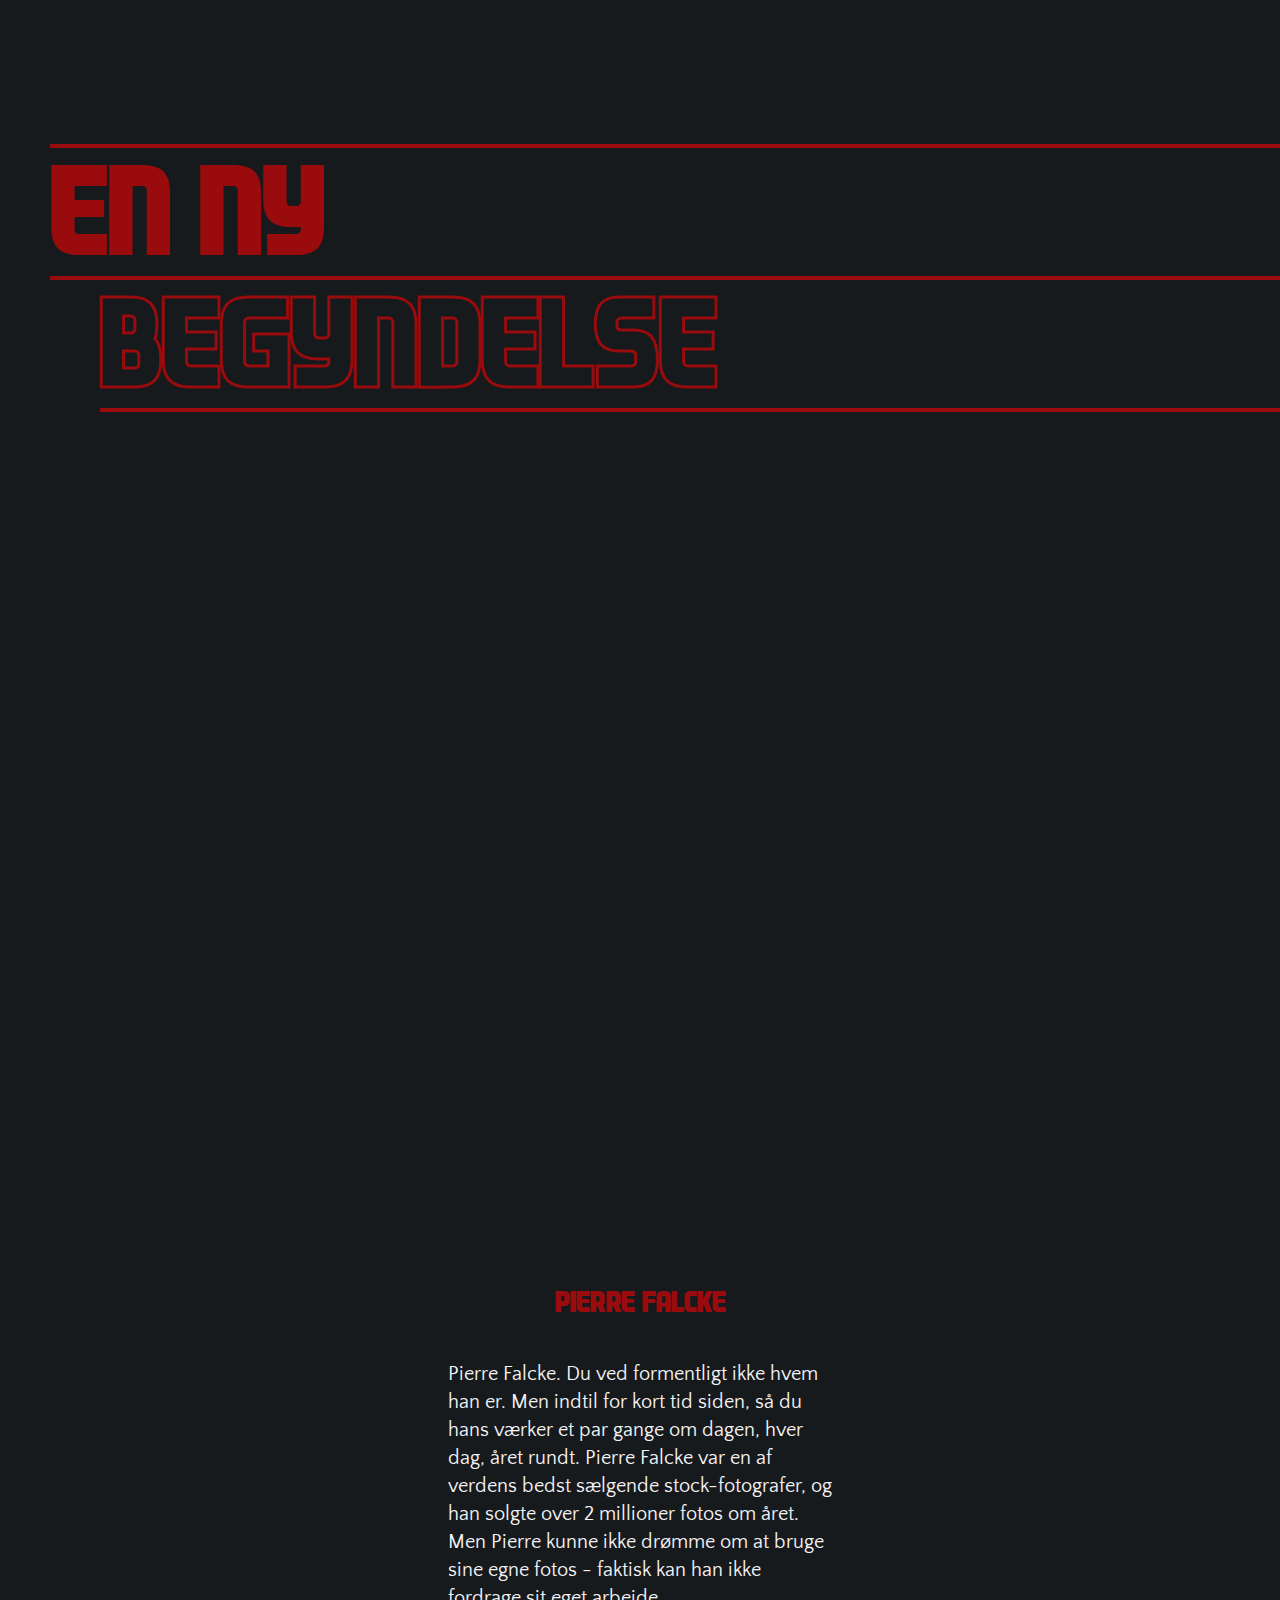
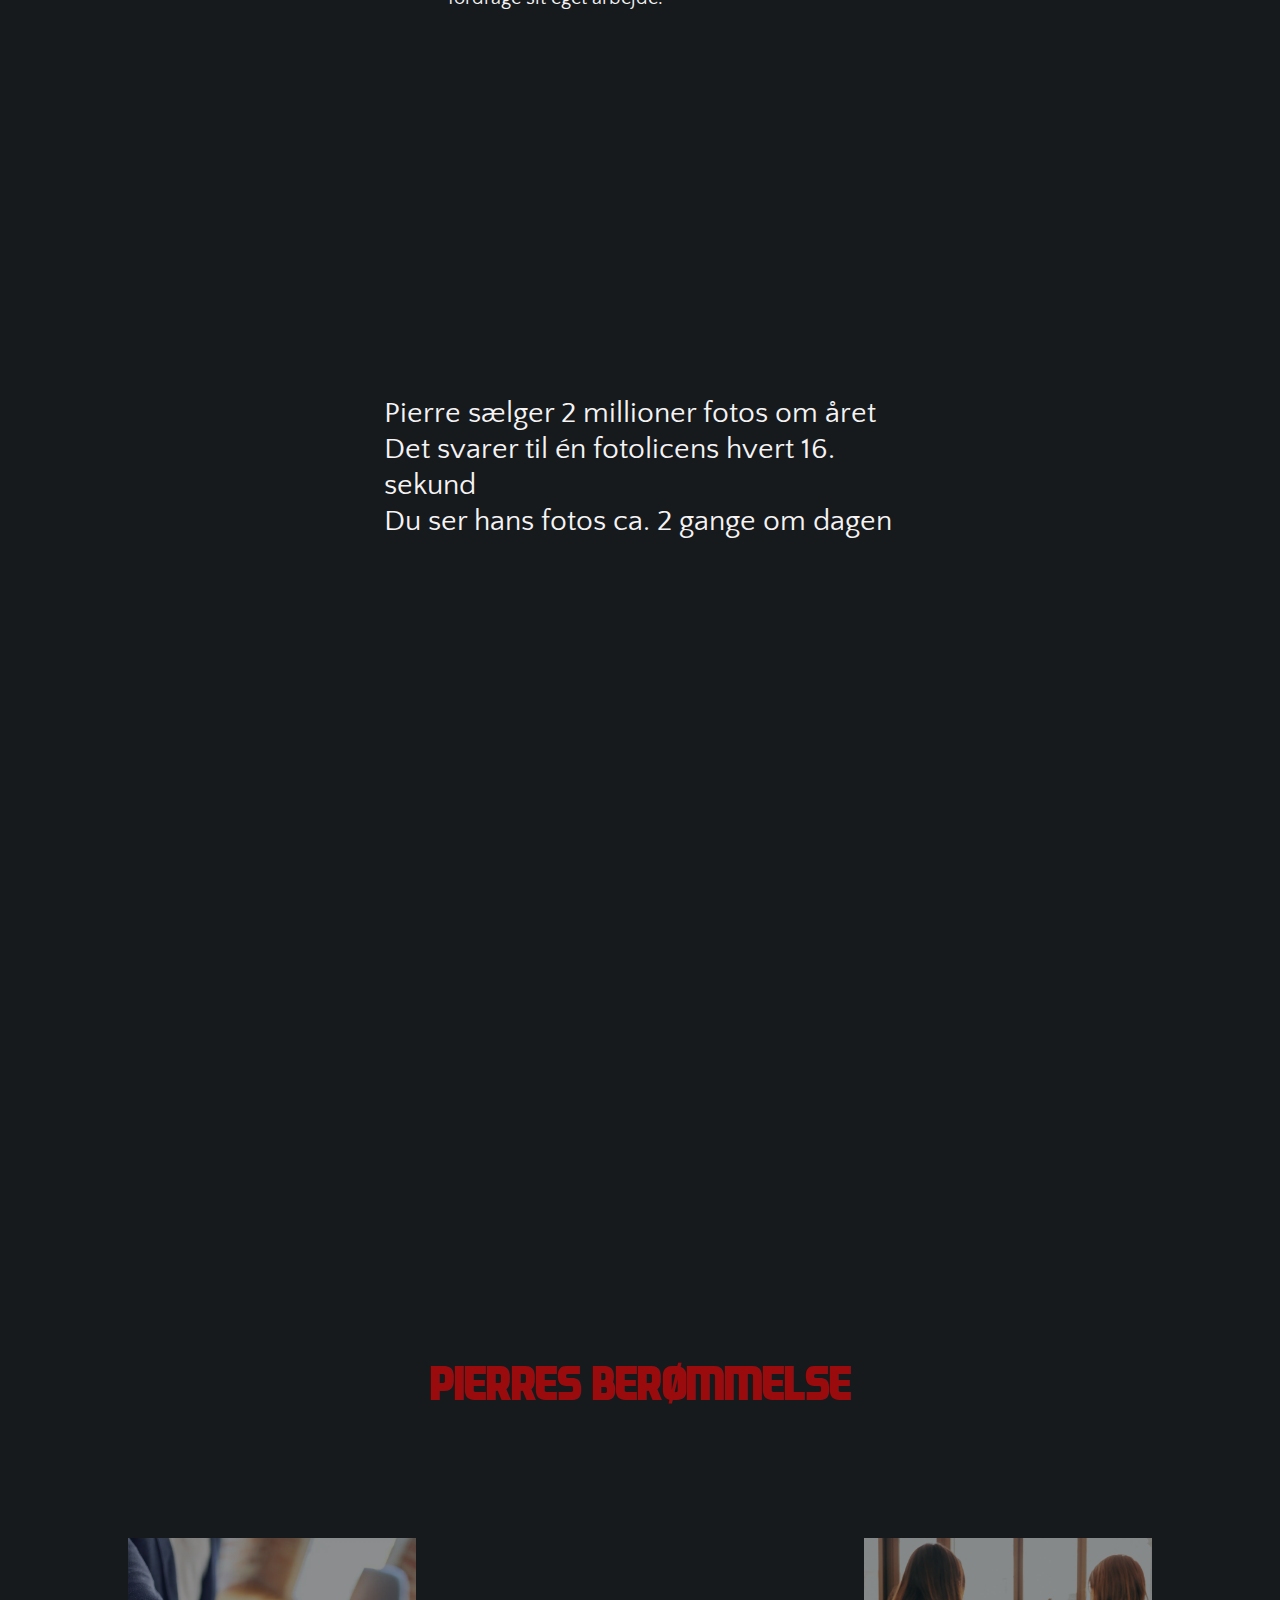
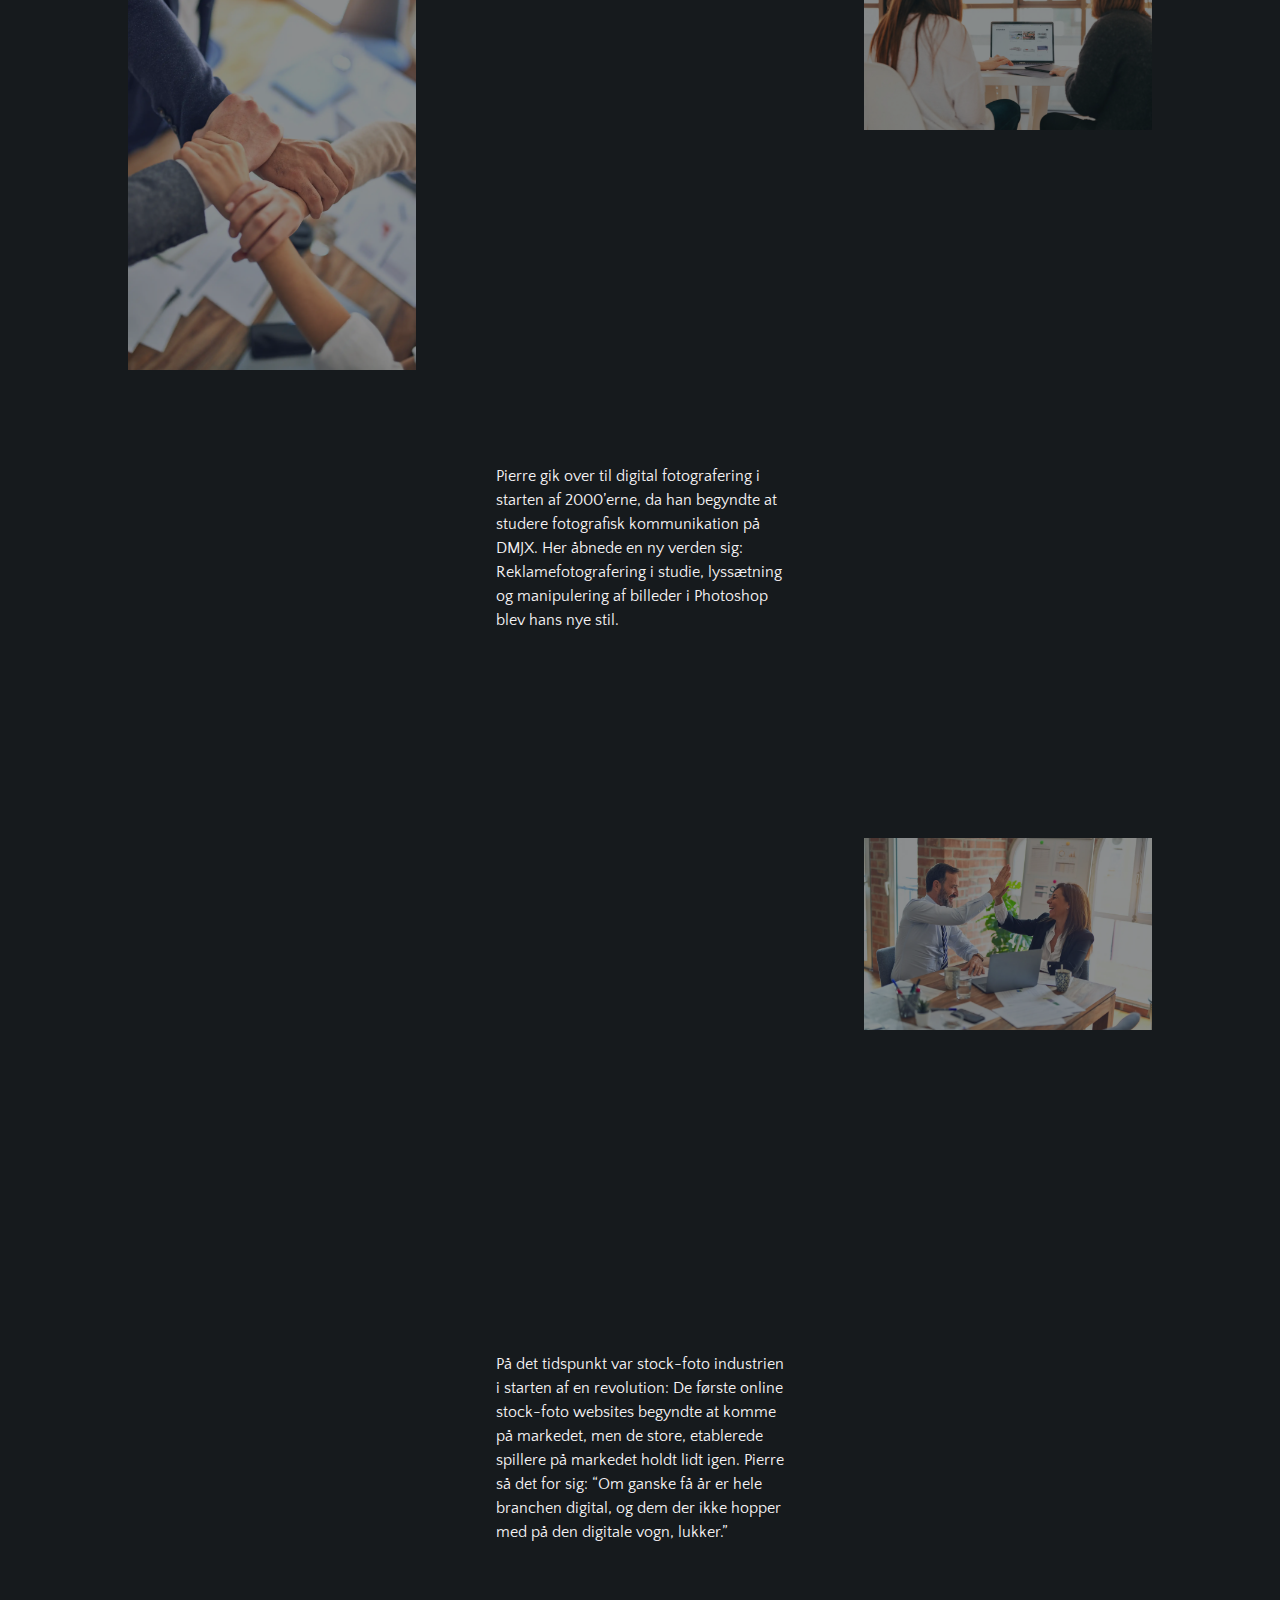
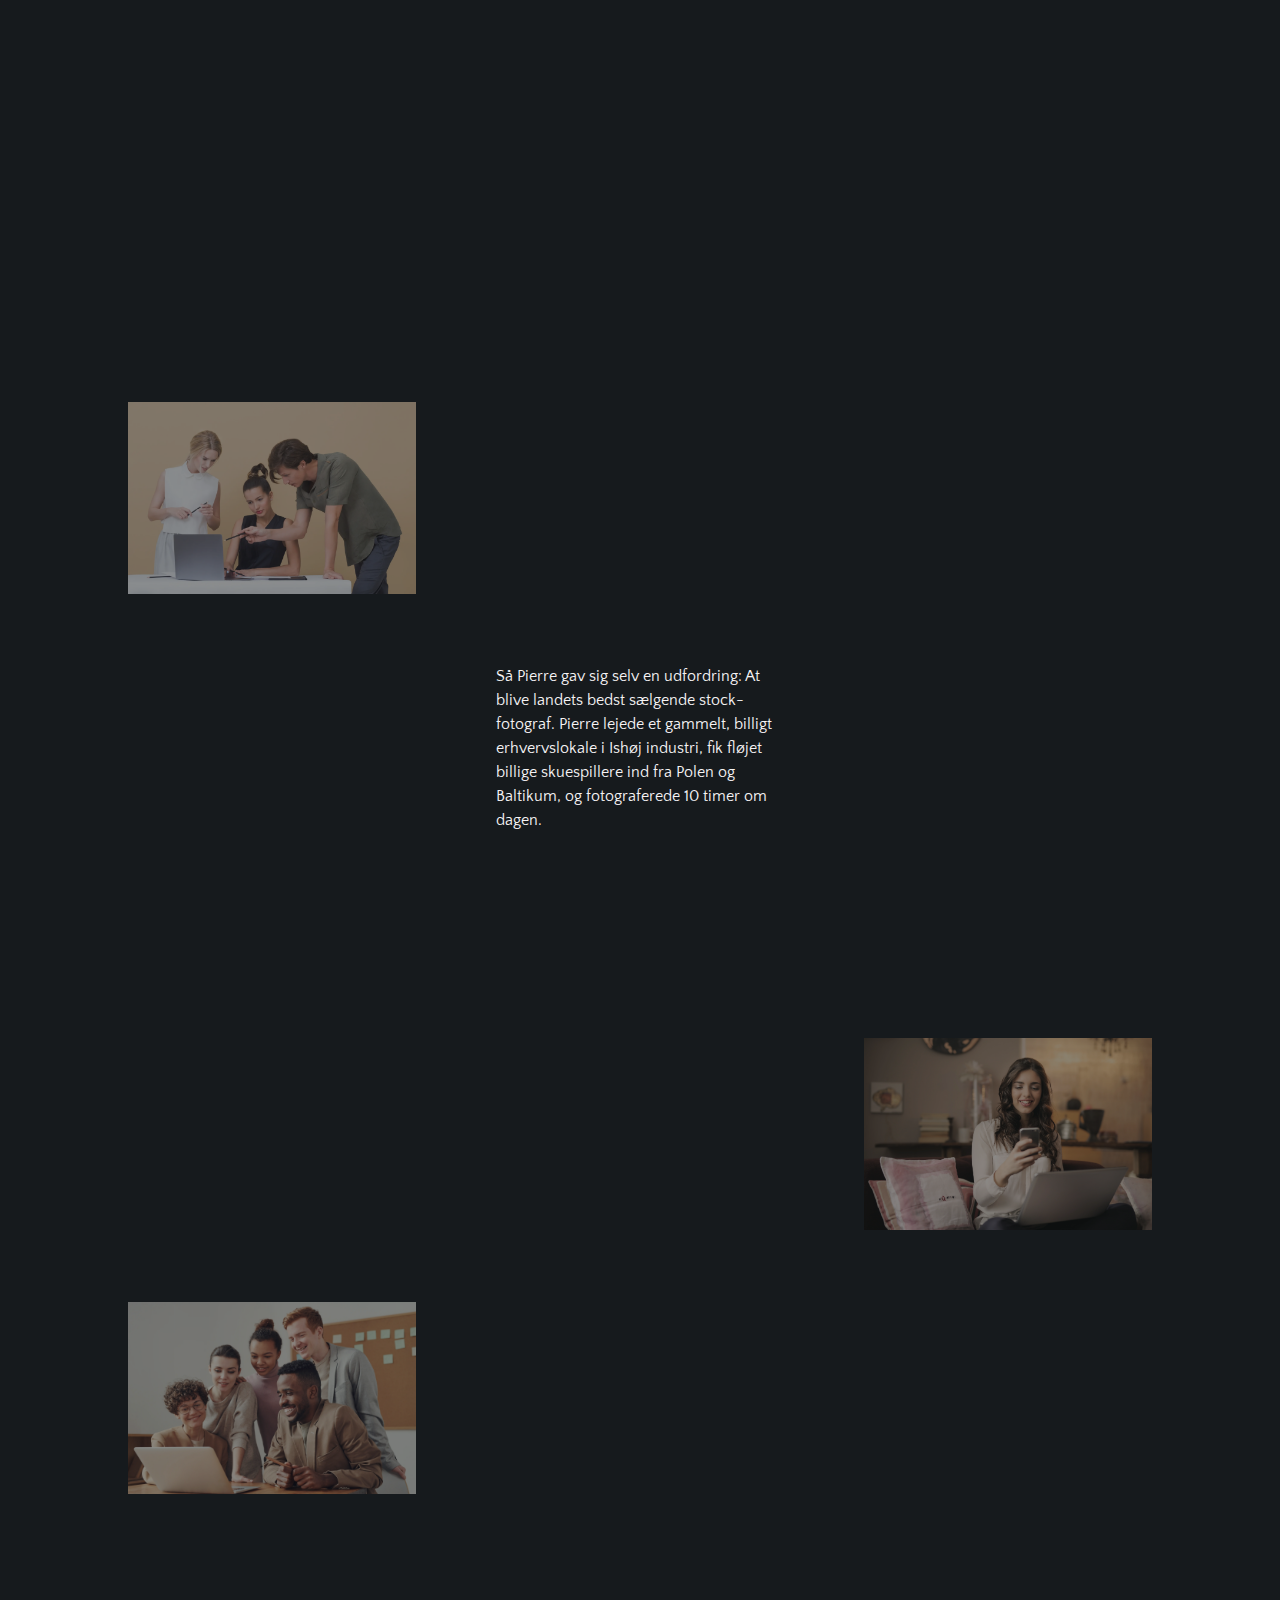
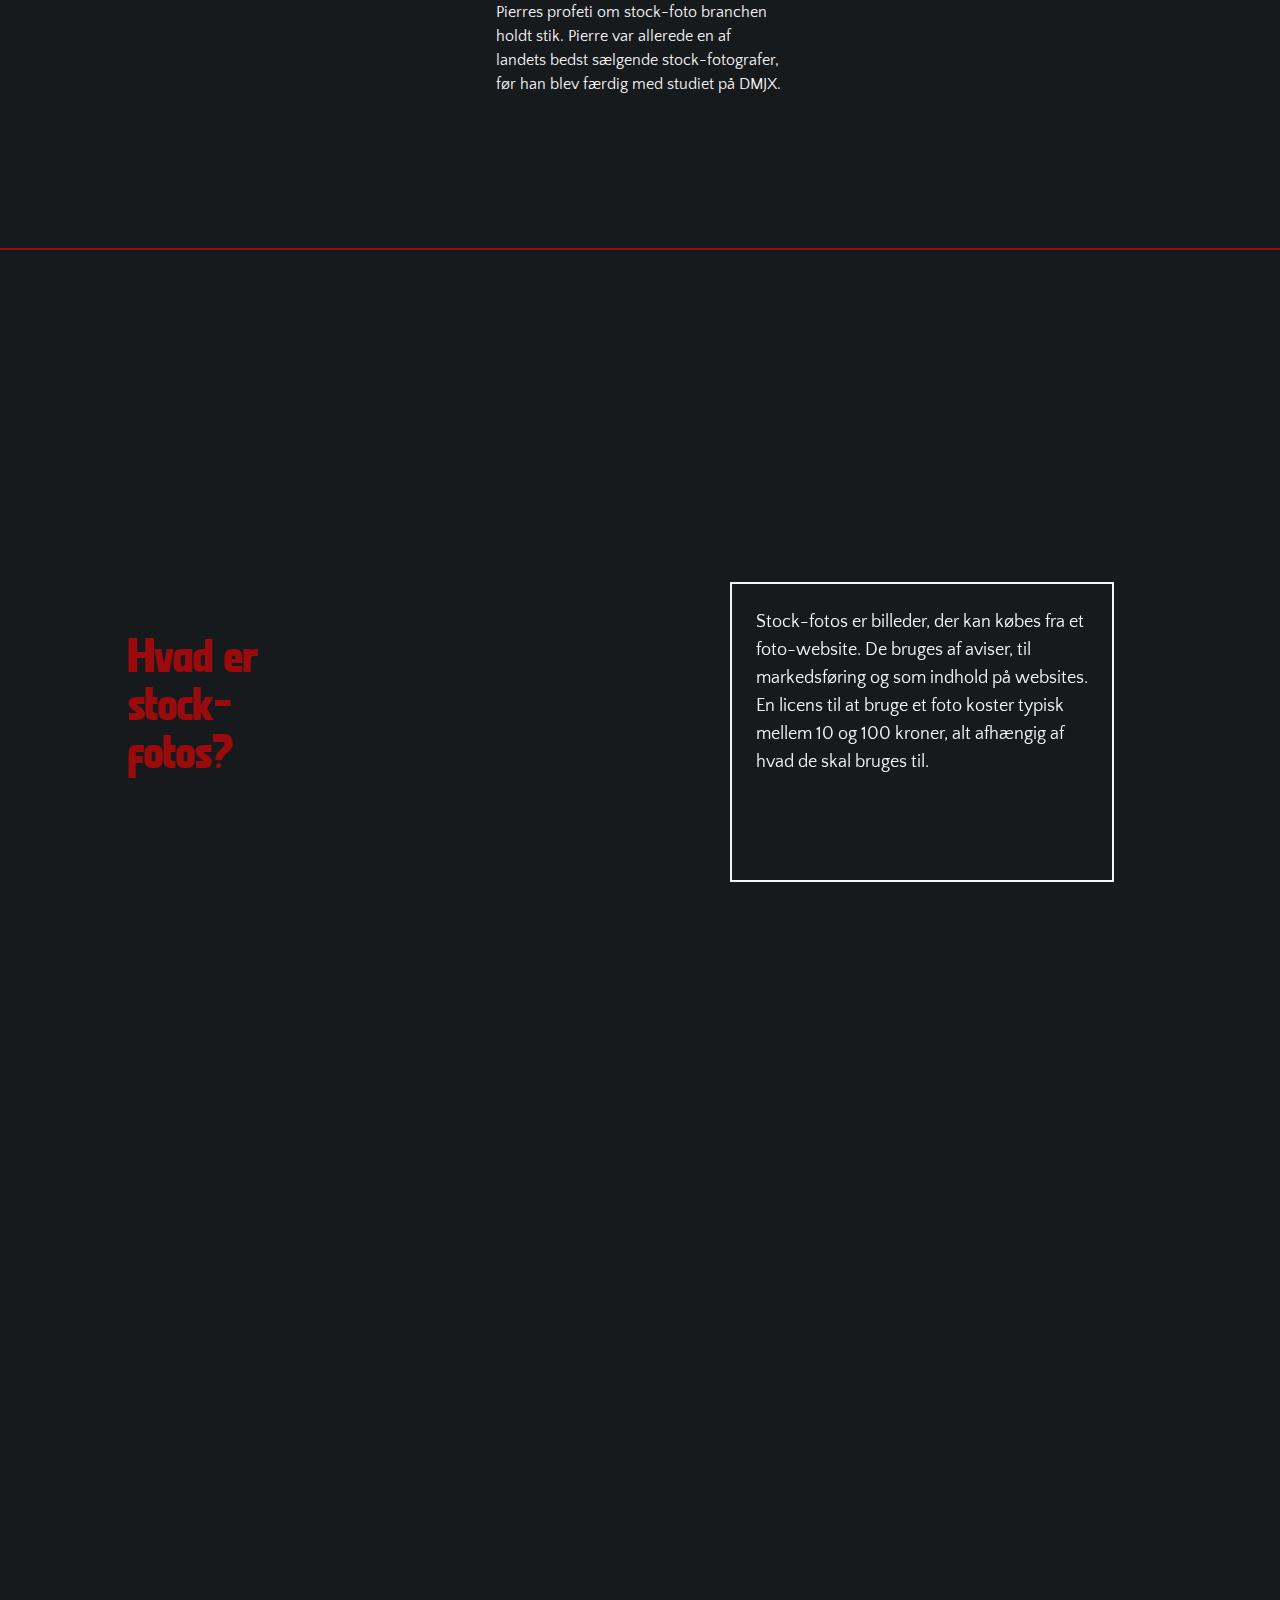
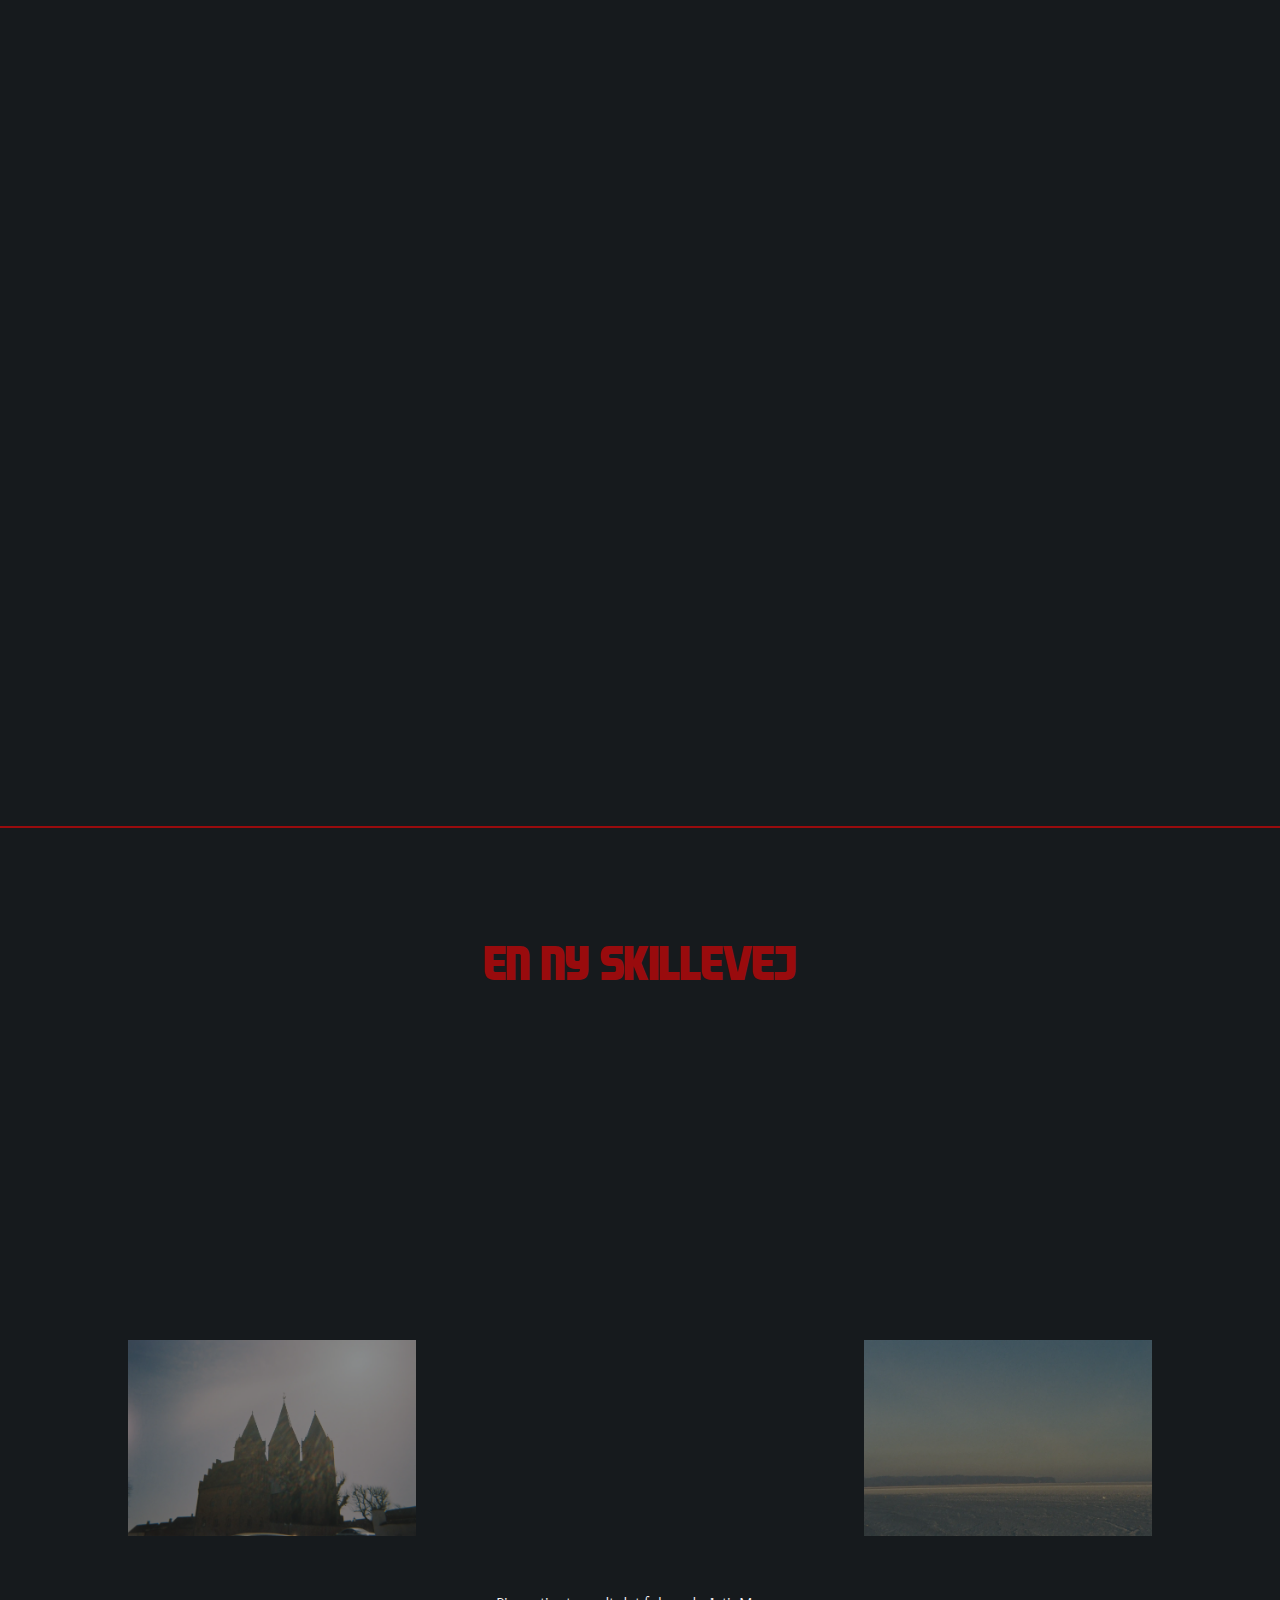
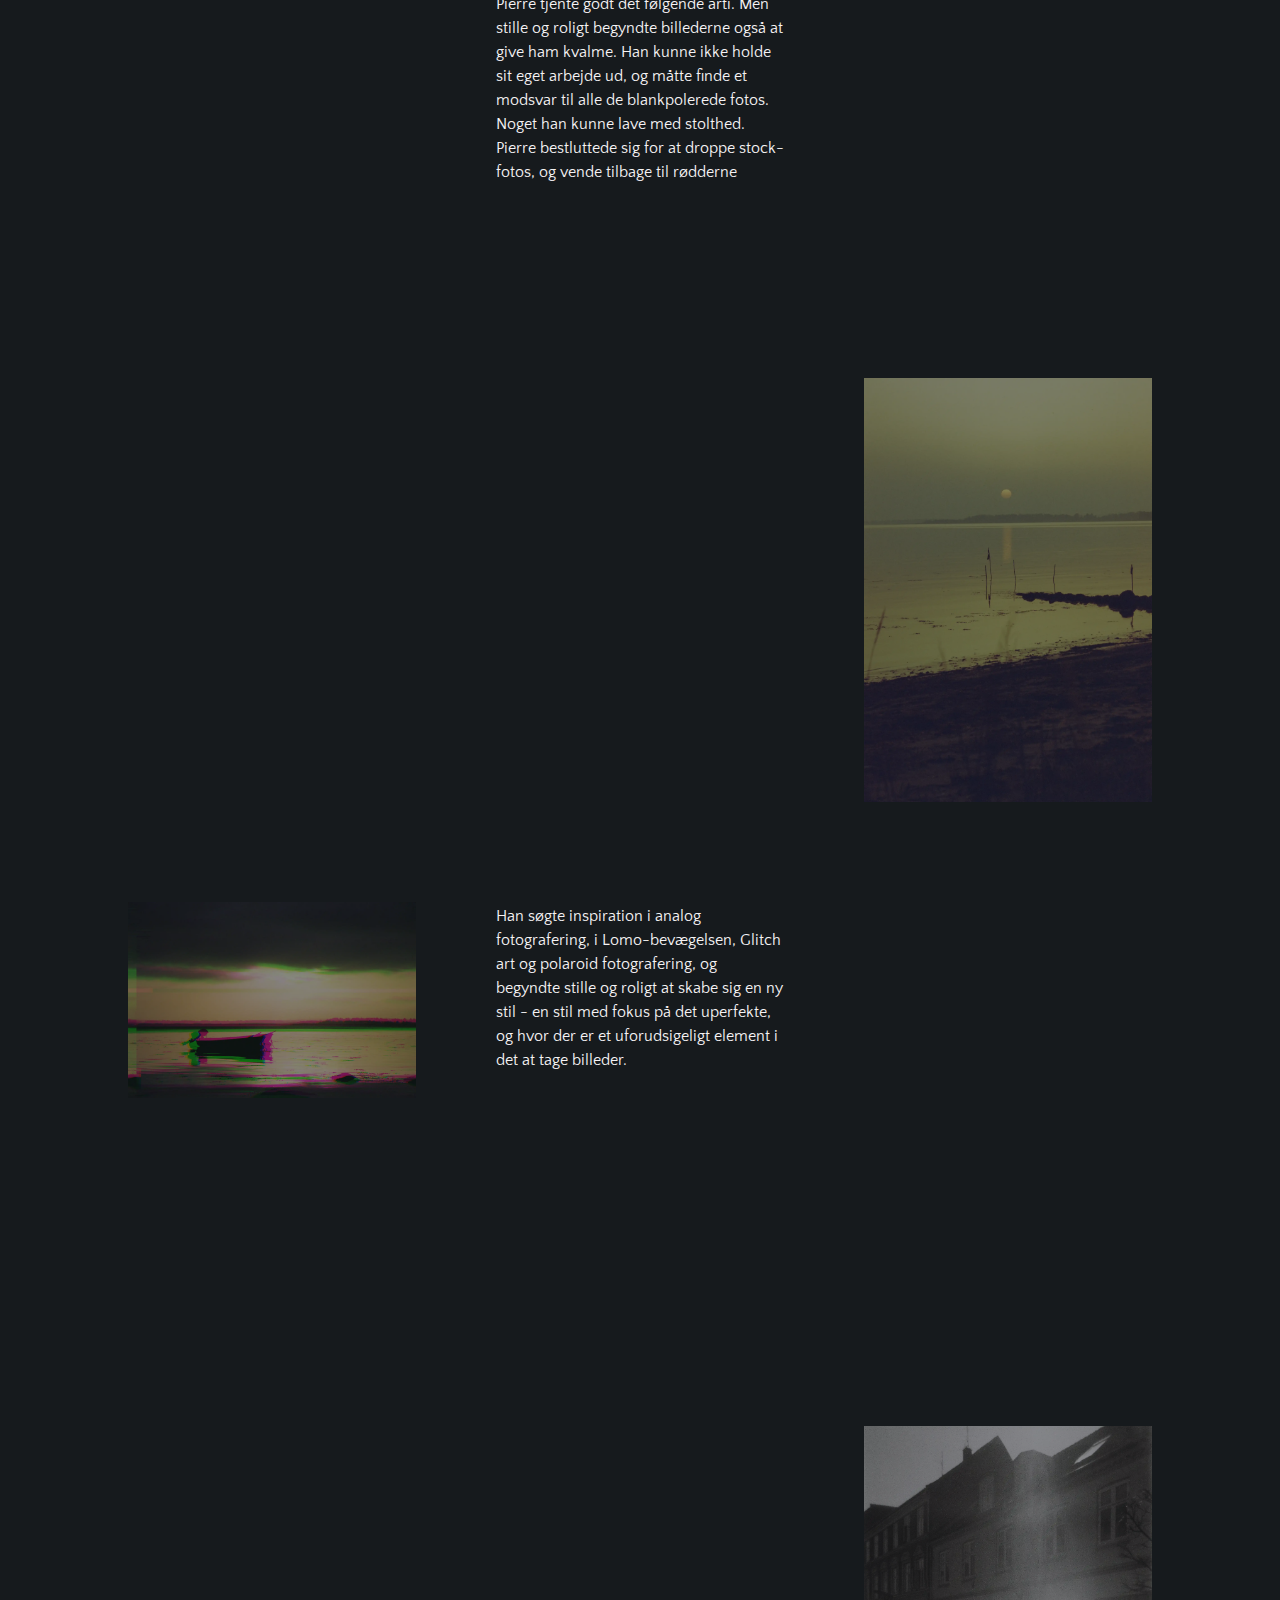
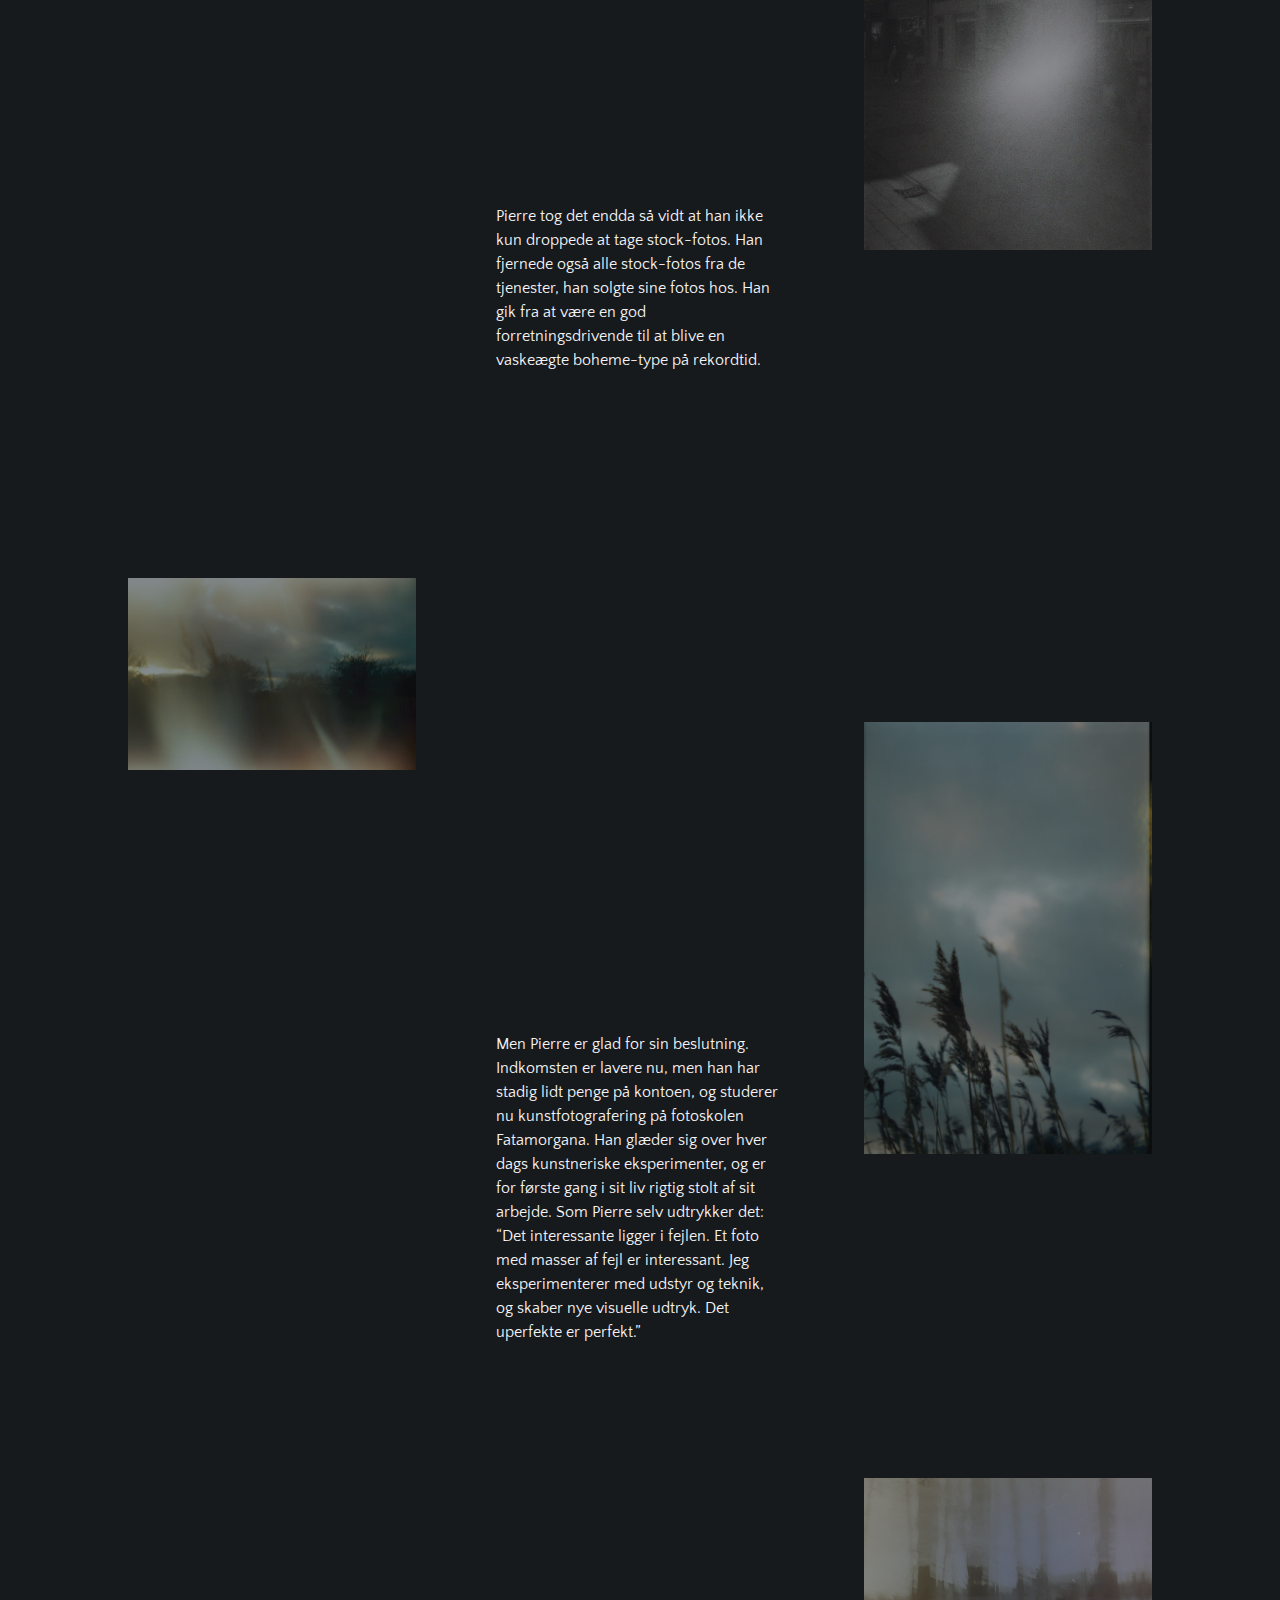
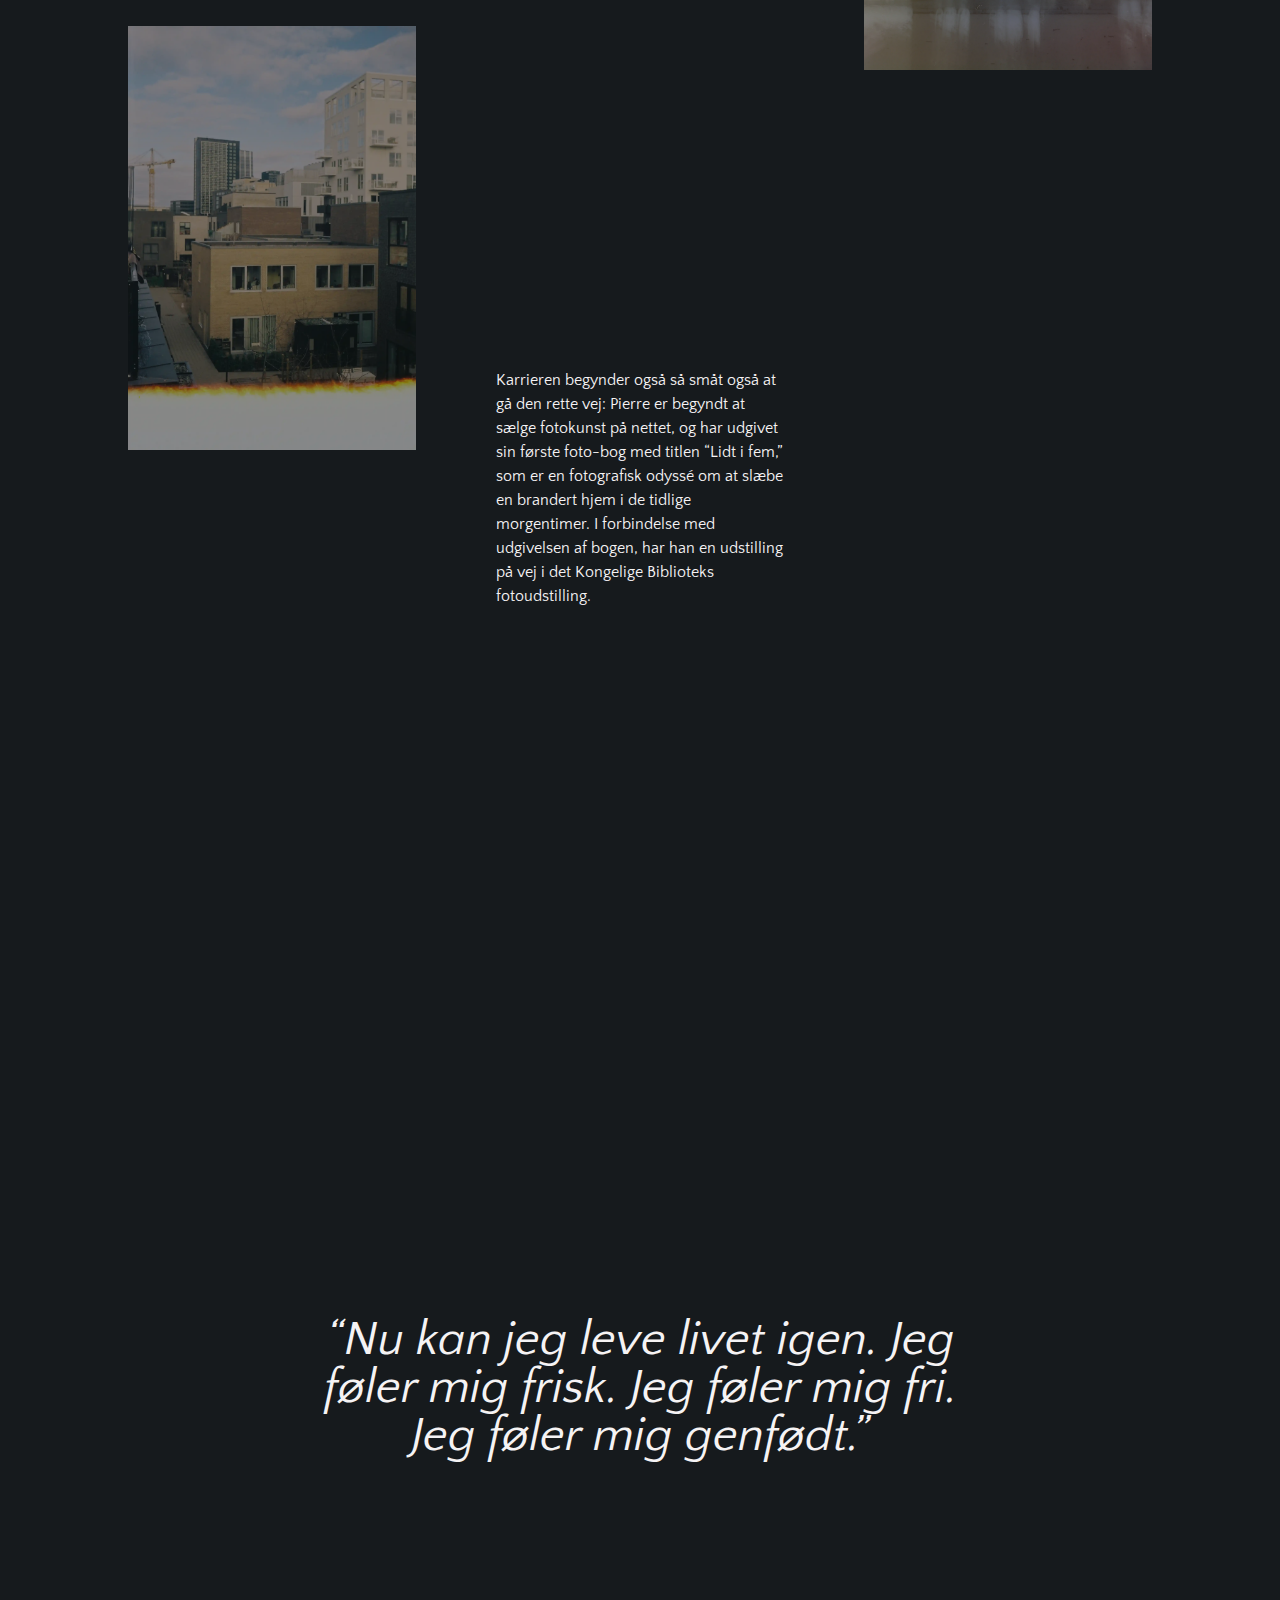
<file: index.html>
<!DOCTYPE html>
<html lang="en">
  <head>
    <meta charset="UTF-8" />
    <link rel="icon" type="image/svg+xml" href="/vite.svg" />
    <meta name="viewport" content="width=device-width, initial-scale=1.0" />
    <link rel="preconnect" href="https://fonts.googleapis.com" />
    <link rel="preconnect" href="https://fonts.gstatic.com" crossorigin />
    <link
      href="https://fonts.googleapis.com/css2?family=Quattrocento+Sans:ital,wght@0,400;0,700;1,700&display=swap"
      rel="stylesheet"
    />

    <title>Vite App</title>
    <script type="module" crossorigin src="./assets/main.2b9b7294.js"></script>
    <link rel="stylesheet" href="./assets/index.f235ff92.css">
  </head>
  <body id="baggrund" class="bg-primary">
    <main>
      <div id="hero" class="h-[100vh] overflow-x-hidden">
        <h1
          id="heroh1"
          class="md:inview inviewmobil mt-36 border-t-4 border-b-4 border-accent text-7xl text-accent md:text-9xl"
        >
          EN NY
        </h1>
        <h1
          id="heroh1"
          class="border-accents stroke inviewmobil2 md:inview2 border-b-4 border-accent text-7xl text-primary md:text-9xl"
        >
          BEGYNDELSE
        </h1>
      </div>

      <div>
        <div class="m-20 flex justify-center text-secondary lg:m-96">
          <div>
            <h3
              id="hero"
              class="pb-10 text-center font-strippy text-3xl font-medium text-accent md:text-3xl"
            >
              PIERRE FALCKE
            </h3>
            <p class="text-s w-72 font-quattro md:w-96 md:text-xl">
              Pierre Falcke. Du ved formentligt ikke hvem han er. Men indtil for
              kort tid siden, så du hans værker et par gange om dagen, hver dag,
              året rundt. Pierre Falcke var en af verdens bedst sælgende
              stock-fotografer, og han solgte over 2 millioner fotos om året.
              Men Pierre kunne ikke drømme om at bruge sine egne fotos - faktisk
              kan han ikke fordrage sit eget arbejde.
            </p>
          </div>
        </div>
      </div>
      <div class="mt-52 flex h-800 justify-center text-xl md:m-96 md:text-3xl">
        <div>
          <div class="typewrapper">
            <p class="type1 font-quattro text-secondary">
              Pierre sælger 2 millioner fotos om året
            </p>
          </div>
          <div class="typewrapper2">
            <p class="type2 font-quattro text-secondary">
              Det svarer til én fotolicens hvert 16. sekund
            </p>
          </div>
          <div class="typewrapper3">
            <p class="type3 font-quattro text-secondary">
              Du ser hans fotos ca. 2 gange om dagen
            </p>
          </div>
        </div>
      </div>

      <h2
        id="hero"
        class="p-10 text-center font-strippy text-2xl font-medium uppercase text-accent md:text-5xl"
      >
        Pierres Berømmelse
      </h2>

      <section class="section2">
        <img
          class="sectionimg right-tenpercent top-tenpercent w-72"
          src="../img/stock/arbejde-2.webp"
          alt="arbejde 2"
        />
        <img
          class="sectionimg invisible left-tenpercent top-tenpercent w-72 md:visible"
          src="../img/stock/sammenhold.webp"
          alt="sammenhold"
        />
        <p class="section2p w-72 font-quattro text-secondary">
          Pierre gik over til digital fotografering i starten af 2000’erne, da
          han begyndte at studere fotografisk kommunikation på DMJX. Her åbnede
          en ny verden sig: Reklamefotografering i studie, lyssætning og
          manipulering af billeder i Photoshop blev hans nye stil.
        </p>
      </section>

      <section>
        <img
          class="sectionimg right-tenpercent top-tenpercent w-72"
          src="../img/stock/godt-arbejde.webp"
          alt="apoteket"
        />
        <p class="section3 w-72 font-quattro text-secondary">
          På det tidspunkt var stock-foto industrien i starten af en revolution:
          De første online stock-foto websites begyndte at komme på markedet,
          men de store, etablerede spillere på markedet holdt lidt igen. Pierre
          så det for sig: “Om ganske få år er hele branchen digital, og dem der
          ikke hopper med på den digitale vogn, lukker.”
        </p>
      </section>

      <section>
        <img
          class="sectionimg left-tenpercent w-72"
          src="../img/stock/arbejde.webp"
          alt="apoteket"
        />
        <p class="section4 w-72 font-quattro text-secondary">
          Så Pierre gav sig selv en udfordring: At blive landets bedst sælgende
          stock-fotograf. Pierre lejede et gammelt, billigt erhvervslokale i
          Ishøj industri, fik fløjet billige skuespillere ind fra Polen og
          Baltikum, og fotograferede 10 timer om dagen.
        </p>
      </section>

      <section>
        <img
          class="sectionimg invisible right-tenpercent top-tenpercent w-72 md:visible"
          src="../img/stock/1.webp"
          alt="apoteket"
        />
        <img
          class="sectionimg left-tenpercent w-72"
          src="../img/stock/2.webp"
          alt="apoteket"
        />
        <p class="section w-72 font-quattro text-secondary">
          Pierres profeti om stock-foto branchen holdt stik. Pierre var allerede
          en af landets bedst sælgende stock-fotografer, før han blev færdig med
          studiet på DMJX.
        </p>
      </section>

      <div
        id="infobox"
        class="h-[420vh] border-t-2 border-b-2 border-solid border-accent bg-primary"
      >
        <div class="overflow-clip p-8">
          <div id="horisontscrolling" class="relative h-[400vh]">
            <ul id="listscroll" class="sticky top-0 flex list-none">
              <li
                class="flex h-[100vh] w-[100vw] flex-auto flex-shrink-0 flex-grow-0 flex-col items-start justify-center overflow-hidden md:w-[50vw] md:px-24"
              >
                <div
                  class="flex h-[50px] w-[200px] content-center justify-center md:h-[200px] md:w-[200px]"
                >
                  <h3
                    id="hero"
                    class="stockfotoheader font-strippy text-5xl font-medium text-accent"
                  >
                    Hvad er stock-fotos?
                  </h3>
                </div>
              </li>
              <li
                class="flex h-[100vh] w-[100vw] flex-auto flex-shrink-0 flex-grow-0 flex-col items-start justify-center overflow-hidden md:w-[80vw]"
              >
                <div
                  class="flex h-[100px] w-[200px] content-center justify-center md:h-[300px] md:w-[500px]"
                >
                  <p
                    class="w-72 font-quattro text-lg text-secondary md:w-96 md:border-2 md:border-solid md:border-secondary md:p-6"
                  >
                    Stock-fotos er billeder, der kan købes fra et foto-website.
                    De bruges af aviser, til markedsføring og som indhold på
                    websites. En licens til at bruge et foto koster typisk
                    mellem 10 og 100 kroner, alt afhængig af hvad de skal bruges
                    til.
                  </p>
                </div>
              </li>
              <li
                class="flex h-[100vh] w-[100vw] flex-auto flex-shrink-0 flex-grow-0 flex-col items-start justify-center overflow-hidden md:w-[80vw]"
              >
                <div
                  class="flex h-[100px] w-[200px] content-center justify-center md:h-[300px] md:w-[500px]"
                >
                  <p
                    class="w-72 font-quattro text-lg text-secondary md:w-96 md:border-2 md:border-solid md:border-secondary md:p-6"
                  >
                    Stock-fotos bliver ofte kritiseret for at være uden sjæl -
                    det er de der billeder af en læge i hvid kittel med
                    stetoskop om halsen på en meget hvid baggrund eller en meget
                    glad dame fra virksomhedens salgs- eller supportafdeling.
                  </p>
                </div>
              </li>
              <li
                class="flex h-[100vh] w-[100vw] flex-auto flex-shrink-0 flex-grow-0 flex-col items-start justify-center overflow-hidden md:w-[50vw]"
              >
                <div
                  class="flex h-[100px] w-[200px] content-center justify-center md:h-[300px] md:w-[500px]"
                >
                  <p
                    class="w-72 font-quattro text-lg text-secondary md:w-96 md:border-2 md:border-solid md:border-secondary md:p-6"
                  >
                    Stock-fotos har eksisteret i mange år. Før branchen blev
                    digital, tilbød stock-foto virksomhederne billedmapper, der
                    kunne bestilles fra. Men stock-foto branchen var én af de
                    tidlige til at blive fuldt digitaliseret.
                  </p>
                </div>
              </li>
            </ul>
          </div>
        </div>
      </div>

      <h2
        id="hero"
        class="pt-28 text-center text-2xl font-medium uppercase text-accent md:text-5xl"
      >
        En ny skillevej
      </h2>
      <div id="section2">
        <section>
          <img
            class="sectionimg left-tenpercent w-60 md:w-72"
            src="../img/fotox/1.webp"
            alt="ga"
          />
          <img
            class="sectionimg invisible right-tenpercent w-60 md:visible md:w-72"
            src="../img/fotox/2.webp"
            alt="ga"
          />
          <p class="section w-72 font-quattro text-secondary">
            Pierre tjente godt det følgende årti. Men stille og roligt begyndte
            billederne også at give ham kvalme. Han kunne ikke holde sit eget
            arbejde ud, og måtte finde et modsvar til alle de blankpolerede
            fotos. Noget han kunne lave med stolthed. Pierre bestluttede sig for
            at droppe stock-fotos, og vende tilbage til rødderne
          </p>
        </section>

        <section>
          <img
            class="sectionimg top-tenpercent right-tenpercent w-60 md:w-72"
            src="../img/fotox/3.webp"
            alt="ga"
          />
          <img
            class="sectionimg bottom-tenpercent left-tenpercent w-60 md:w-72"
            src="../img/fotox/4.webp"
            alt="ga"
          />
          <p class="section w-72 font-quattro text-secondary">
            Han søgte inspiration i analog fotografering, i Lomo-bevægelsen,
            Glitch art og polaroid fotografering, og begyndte stille og roligt
            at skabe sig en ny stil - en stil med fokus på det uperfekte, og
            hvor der er et uforudsigeligt element i det at tage billeder.
          </p>
        </section>

        <section>
          <img
            class="sectionimg right-tenpercent w-60 md:w-72"
            src="../img/fotox/5.webp"
            alt="ga"
          />
          <p class="section w-72 font-quattro text-secondary">
            Pierre tog det endda så vidt at han ikke kun droppede at tage
            stock-fotos. Han fjernede også alle stock-fotos fra de tjenester,
            han solgte sine fotos hos. Han gik fra at være en god
            forretningsdrivende til at blive en vaskeægte boheme-type på
            rekordtid.
          </p>
        </section>

        <section>
          <img
            class="sectionimg left-tenpercent top-tenpercent w-60 md:w-72"
            src="../img/fotox/6.webp"
            alt="ga"
          />
          <img
            class="sectionimg invisible right-tenpercent w-60 md:visible md:w-72"
            src="../img/fotox/7.webp"
            alt="ga"
          />
          <p class="section w-72 font-quattro text-secondary">
            Men Pierre er glad for sin beslutning. Indkomsten er lavere nu, men
            han har stadig lidt penge på kontoen, og studerer nu
            kunstfotografering på fotoskolen Fatamorgana. Han glæder sig over
            hver dags kunstneriske eksperimenter, og er for første gang i sit
            liv rigtig stolt af sit arbejde. Som Pierre selv udtrykker det: “Det
            interessante ligger i fejlen. Et foto med masser af fejl er
            interessant. Jeg eksperimenterer med udstyr og teknik, og skaber nye
            visuelle udtryk. Det uperfekte er perfekt.”
          </p>
        </section>

        <section>
          <img
            class="sectionimg left-tenpercent w-60 md:w-72"
            src="../img/fotox/9.webp"
            alt="ga"
          />
          <img
            class="sectionimg invisible top-tenpercent right-tenpercent w-60 md:visible md:w-72"
            src="../img/fotox/8.webp"
            alt="ga"
          />
          <p class="section w-72 font-quattro text-secondary">
            Karrieren begynder også så småt også at gå den rette vej: Pierre er
            begyndt at sælge fotokunst på nettet, og har udgivet sin første
            foto-bog med titlen “Lidt i fem,” som er en fotografisk odyssé om at
            slæbe en brandert hjem i de tidlige morgentimer. I forbindelse med
            udgivelsen af bogen, har han en udstilling på vej i det Kongelige
            Biblioteks fotoudstilling.
          </p>
        </section>

        <section>
          <p
            class="section quote w-72 text-center font-quattro italic text-secondary md:w-1/2 md:text-5xl"
          >
            “Nu kan jeg leve livet igen. Jeg føler mig frisk. Jeg føler mig fri.
            Jeg føler mig genfødt.”
          </p>
        </section>
      </div>

      <div class="referenceknapper flex h-900 flex-col justify-center pb-20">
        <h3
          class="pb-10 pl-10 pr-10 text-center font-quattro text-2xl font-bold uppercase text-secondary"
        >
          Er du blevet inspireret? <br />
          Så kan du tjekke nedenstående links for inspiration til, hvordan du
          selv kommer i gang med at fotografere:
        </h3>
        <div class="flex flex-row items-center justify-around">
          <a
            href="https://microsites.lomography.com/analogue-photography-101/"
            class="link link--leda font-quattro font-bold"
            data-text="LOMOGRAFI"
          >
            <span>LOMOGRAFI</span>
          </a>

          <a
            href="https://shotkit.com/glitch-art-photography/"
            class="link link--helike font-quattro font-bold uppercase text-secondary"
            ><span>Glitch</span></a
          >

          <a
            href="https://contrastly.com/polaroid-photography-guide/"
            class="link link--mneme font-quattro font-bold uppercase"
            >Polaroid</a
          >
        </div>
      </div>

      <div
        class="footer flex flex-col items-center justify-center gap-2.5 bg-accent pt-8"
      >
        <div class="flex flex-col justify-center gap-8">
          <h2 class="text-center font-quattro text-2xl text-secondary">
            Credits
          </h2>
          <hr class="w-72 md:w-96" />
          <p class="text-center font-quattro text-secondary">Tekst:</p>
          <p class="text-center font-quattro text-secondary">
            Grafik & Kode: <br />
            Robin Lau, Anders Viuff, Laura Mørk
          </p>
          <p class="text-center font-quattro text-secondary">
            Fotos: <br />
            Stefan Grage <br />
            Shutterstock
          </p>
        </div>
        <br />
      </div>

      <div
        class="progress-bar bg-rose-900 fixed left-0 top-0 right-0 z-20 h-4 w-full origin-top-left"
      ></div>
    </main>

    
    
    
    
  </body>
</html>
</file>
<file: assets/index.f235ff92.css>
*,:before,:after{box-sizing:border-box;border-width:0;border-style:solid;border-color:currentColor}:before,:after{--tw-content: ""}html{line-height:1.5;-webkit-text-size-adjust:100%;-moz-tab-size:4;-o-tab-size:4;tab-size:4;font-family:ui-sans-serif,system-ui,-apple-system,BlinkMacSystemFont,Segoe UI,Roboto,Helvetica Neue,Arial,Noto Sans,sans-serif,"Apple Color Emoji","Segoe UI Emoji",Segoe UI Symbol,"Noto Color Emoji"}body{margin:0;line-height:inherit}hr{height:0;color:inherit;border-top-width:1px}abbr:where([title]){-webkit-text-decoration:underline dotted;text-decoration:underline dotted}h1,h2,h3,h4,h5,h6{font-size:inherit;font-weight:inherit}a{color:inherit;text-decoration:inherit}b,strong{font-weight:bolder}code,kbd,samp,pre{font-family:ui-monospace,SFMono-Regular,Menlo,Monaco,Consolas,Liberation Mono,Courier New,monospace;font-size:1em}small{font-size:80%}sub,sup{font-size:75%;line-height:0;position:relative;vertical-align:baseline}sub{bottom:-.25em}sup{top:-.5em}table{text-indent:0;border-color:inherit;border-collapse:collapse}button,input,optgroup,select,textarea{font-family:inherit;font-size:100%;font-weight:inherit;line-height:inherit;color:inherit;margin:0;padding:0}button,select{text-transform:none}button,[type=button],[type=reset],[type=submit]{-webkit-appearance:button;background-color:transparent;background-image:none}:-moz-focusring{outline:auto}:-moz-ui-invalid{box-shadow:none}progress{vertical-align:baseline}::-webkit-inner-spin-button,::-webkit-outer-spin-button{height:auto}[type=search]{-webkit-appearance:textfield;outline-offset:-2px}::-webkit-search-decoration{-webkit-appearance:none}::-webkit-file-upload-button{-webkit-appearance:button;font:inherit}summary{display:list-item}blockquote,dl,dd,h1,h2,h3,h4,h5,h6,hr,figure,p,pre{margin:0}fieldset{margin:0;padding:0}legend{padding:0}ol,ul,menu{list-style:none;margin:0;padding:0}textarea{resize:vertical}input::-moz-placeholder,textarea::-moz-placeholder{opacity:1;color:#9ca3af}input::placeholder,textarea::placeholder{opacity:1;color:#9ca3af}button,[role=button]{cursor:pointer}:disabled{cursor:default}img,svg,video,canvas,audio,iframe,embed,object{display:block;vertical-align:middle}img,video{max-width:100%;height:auto}[type=text],[type=email],[type=url],[type=password],[type=number],[type=date],[type=datetime-local],[type=month],[type=search],[type=tel],[type=time],[type=week],[multiple],textarea,select{-webkit-appearance:none;-moz-appearance:none;appearance:none;background-color:#fff;border-color:#6b7280;border-width:1px;border-radius:0;padding:.5rem .75rem;font-size:1rem;line-height:1.5rem;--tw-shadow: 0 0 #0000}[type=text]:focus,[type=email]:focus,[type=url]:focus,[type=password]:focus,[type=number]:focus,[type=date]:focus,[type=datetime-local]:focus,[type=month]:focus,[type=search]:focus,[type=tel]:focus,[type=time]:focus,[type=week]:focus,[multiple]:focus,textarea:focus,select:focus{outline:2px solid transparent;outline-offset:2px;--tw-ring-inset: var(--tw-empty, );--tw-ring-offset-width: 0px;--tw-ring-offset-color: #fff;--tw-ring-color: #2563eb;--tw-ring-offset-shadow: var(--tw-ring-inset) 0 0 0 var(--tw-ring-offset-width) var(--tw-ring-offset-color);--tw-ring-shadow: var(--tw-ring-inset) 0 0 0 calc(1px + var(--tw-ring-offset-width)) var(--tw-ring-color);box-shadow:var(--tw-ring-offset-shadow),var(--tw-ring-shadow),var(--tw-shadow);border-color:#2563eb}input::-moz-placeholder,textarea::-moz-placeholder{color:#6b7280;opacity:1}input::placeholder,textarea::placeholder{color:#6b7280;opacity:1}::-webkit-datetime-edit-fields-wrapper{padding:0}::-webkit-date-and-time-value{min-height:1.5em}::-webkit-datetime-edit,::-webkit-datetime-edit-year-field,::-webkit-datetime-edit-month-field,::-webkit-datetime-edit-day-field,::-webkit-datetime-edit-hour-field,::-webkit-datetime-edit-minute-field,::-webkit-datetime-edit-second-field,::-webkit-datetime-edit-millisecond-field,::-webkit-datetime-edit-meridiem-field{padding-top:0;padding-bottom:0}select{background-image:url("data:image/svg+xml,%3csvg xmlns='http://www.w3.org/2000/svg' fill='none' viewBox='0 0 20 20'%3e%3cpath stroke='%236b7280' stroke-linecap='round' stroke-linejoin='round' stroke-width='1.5' d='M6 8l4 4 4-4'/%3e%3c/svg%3e");background-position:right .5rem center;background-repeat:no-repeat;background-size:1.5em 1.5em;padding-right:2.5rem;-webkit-print-color-adjust:exact;color-adjust:exact;print-color-adjust:exact}[multiple]{background-image:initial;background-position:initial;background-repeat:unset;background-size:initial;padding-right:.75rem;-webkit-print-color-adjust:unset;color-adjust:unset;print-color-adjust:unset}[type=checkbox],[type=radio]{-webkit-appearance:none;-moz-appearance:none;appearance:none;padding:0;-webkit-print-color-adjust:exact;color-adjust:exact;print-color-adjust:exact;display:inline-block;vertical-align:middle;background-origin:border-box;-webkit-user-select:none;-moz-user-select:none;user-select:none;flex-shrink:0;height:1rem;width:1rem;color:#2563eb;background-color:#fff;border-color:#6b7280;border-width:1px;--tw-shadow: 0 0 #0000}[type=checkbox]{border-radius:0}[type=radio]{border-radius:100%}[type=checkbox]:focus,[type=radio]:focus{outline:2px solid transparent;outline-offset:2px;--tw-ring-inset: var(--tw-empty, );--tw-ring-offset-width: 2px;--tw-ring-offset-color: #fff;--tw-ring-color: #2563eb;--tw-ring-offset-shadow: var(--tw-ring-inset) 0 0 0 var(--tw-ring-offset-width) var(--tw-ring-offset-color);--tw-ring-shadow: var(--tw-ring-inset) 0 0 0 calc(2px + var(--tw-ring-offset-width)) var(--tw-ring-color);box-shadow:var(--tw-ring-offset-shadow),var(--tw-ring-shadow),var(--tw-shadow)}[type=checkbox]:checked,[type=radio]:checked{border-color:transparent;background-color:currentColor;background-size:100% 100%;background-position:center;background-repeat:no-repeat}[type=checkbox]:checked{background-image:url("data:image/svg+xml,%3csvg viewBox='0 0 16 16' fill='white' xmlns='http://www.w3.org/2000/svg'%3e%3cpath d='M12.207 4.793a1 1 0 010 1.414l-5 5a1 1 0 01-1.414 0l-2-2a1 1 0 011.414-1.414L6.5 9.086l4.293-4.293a1 1 0 011.414 0z'/%3e%3c/svg%3e")}[type=radio]:checked{background-image:url("data:image/svg+xml,%3csvg viewBox='0 0 16 16' fill='white' xmlns='http://www.w3.org/2000/svg'%3e%3ccircle cx='8' cy='8' r='3'/%3e%3c/svg%3e")}[type=checkbox]:checked:hover,[type=checkbox]:checked:focus,[type=radio]:checked:hover,[type=radio]:checked:focus{border-color:transparent;background-color:currentColor}[type=checkbox]:indeterminate{background-image:url("data:image/svg+xml,%3csvg xmlns='http://www.w3.org/2000/svg' fill='none' viewBox='0 0 16 16'%3e%3cpath stroke='white' stroke-linecap='round' stroke-linejoin='round' stroke-width='2' d='M4 8h8'/%3e%3c/svg%3e");border-color:transparent;background-color:currentColor;background-size:100% 100%;background-position:center;background-repeat:no-repeat}[type=checkbox]:indeterminate:hover,[type=checkbox]:indeterminate:focus{border-color:transparent;background-color:currentColor}[type=file]{background:unset;border-color:inherit;border-width:0;border-radius:0;padding:0;font-size:unset;line-height:inherit}[type=file]:focus{outline:1px solid ButtonText;outline:1px auto -webkit-focus-ring-color}*,:before,:after{--tw-border-spacing-x: 0;--tw-border-spacing-y: 0;--tw-translate-x: 0;--tw-translate-y: 0;--tw-rotate: 0;--tw-skew-x: 0;--tw-skew-y: 0;--tw-scale-x: 1;--tw-scale-y: 1;--tw-pan-x: ;--tw-pan-y: ;--tw-pinch-zoom: ;--tw-scroll-snap-strictness: proximity;--tw-ordinal: ;--tw-slashed-zero: ;--tw-numeric-figure: ;--tw-numeric-spacing: ;--tw-numeric-fraction: ;--tw-ring-inset: ;--tw-ring-offset-width: 0px;--tw-ring-offset-color: #fff;--tw-ring-color: rgb(59 130 246 / .5);--tw-ring-offset-shadow: 0 0 #0000;--tw-ring-shadow: 0 0 #0000;--tw-shadow: 0 0 #0000;--tw-shadow-colored: 0 0 #0000;--tw-blur: ;--tw-brightness: ;--tw-contrast: ;--tw-grayscale: ;--tw-hue-rotate: ;--tw-invert: ;--tw-saturate: ;--tw-sepia: ;--tw-drop-shadow: ;--tw-backdrop-blur: ;--tw-backdrop-brightness: ;--tw-backdrop-contrast: ;--tw-backdrop-grayscale: ;--tw-backdrop-hue-rotate: ;--tw-backdrop-invert: ;--tw-backdrop-opacity: ;--tw-backdrop-saturate: ;--tw-backdrop-sepia: }::-webkit-backdrop{--tw-border-spacing-x: 0;--tw-border-spacing-y: 0;--tw-translate-x: 0;--tw-translate-y: 0;--tw-rotate: 0;--tw-skew-x: 0;--tw-skew-y: 0;--tw-scale-x: 1;--tw-scale-y: 1;--tw-pan-x: ;--tw-pan-y: ;--tw-pinch-zoom: ;--tw-scroll-snap-strictness: proximity;--tw-ordinal: ;--tw-slashed-zero: ;--tw-numeric-figure: ;--tw-numeric-spacing: ;--tw-numeric-fraction: ;--tw-ring-inset: ;--tw-ring-offset-width: 0px;--tw-ring-offset-color: #fff;--tw-ring-color: rgb(59 130 246 / .5);--tw-ring-offset-shadow: 0 0 #0000;--tw-ring-shadow: 0 0 #0000;--tw-shadow: 0 0 #0000;--tw-shadow-colored: 0 0 #0000;--tw-blur: ;--tw-brightness: ;--tw-contrast: ;--tw-grayscale: ;--tw-hue-rotate: ;--tw-invert: ;--tw-saturate: ;--tw-sepia: ;--tw-drop-shadow: ;--tw-backdrop-blur: ;--tw-backdrop-brightness: ;--tw-backdrop-contrast: ;--tw-backdrop-grayscale: ;--tw-backdrop-hue-rotate: ;--tw-backdrop-invert: ;--tw-backdrop-opacity: ;--tw-backdrop-saturate: ;--tw-backdrop-sepia: }::backdrop{--tw-border-spacing-x: 0;--tw-border-spacing-y: 0;--tw-translate-x: 0;--tw-translate-y: 0;--tw-rotate: 0;--tw-skew-x: 0;--tw-skew-y: 0;--tw-scale-x: 1;--tw-scale-y: 1;--tw-pan-x: ;--tw-pan-y: ;--tw-pinch-zoom: ;--tw-scroll-snap-strictness: proximity;--tw-ordinal: ;--tw-slashed-zero: ;--tw-numeric-figure: ;--tw-numeric-spacing: ;--tw-numeric-fraction: ;--tw-ring-inset: ;--tw-ring-offset-width: 0px;--tw-ring-offset-color: #fff;--tw-ring-color: rgb(59 130 246 / .5);--tw-ring-offset-shadow: 0 0 #0000;--tw-ring-shadow: 0 0 #0000;--tw-shadow: 0 0 #0000;--tw-shadow-colored: 0 0 #0000;--tw-blur: ;--tw-brightness: ;--tw-contrast: ;--tw-grayscale: ;--tw-hue-rotate: ;--tw-invert: ;--tw-saturate: ;--tw-sepia: ;--tw-drop-shadow: ;--tw-backdrop-blur: ;--tw-backdrop-brightness: ;--tw-backdrop-contrast: ;--tw-backdrop-grayscale: ;--tw-backdrop-hue-rotate: ;--tw-backdrop-invert: ;--tw-backdrop-opacity: ;--tw-backdrop-saturate: ;--tw-backdrop-sepia: }.stroke{-webkit-text-stroke:3px #990b0d;margin:0}#section1{height:50vh;scroll-snap-align:start;display:flex;justify-content:center;align-items:center;position:relative;z-index:1}section{height:100vh;scroll-snap-align:start;display:flex;justify-content:center;align-items:center;position:relative;z-index:1}section>div{width:300px;height:400px;margin:20px;background:var(--white)}.sectionimg{z-index:-1;position:absolute;opacity:.5}hr{color:#f5f3ff}.link{cursor:pointer;font-size:18px;position:relative;white-space:nowrap;color:#f5f3f4}.link:before,.link:after{position:absolute;width:100%;height:1px;background:currentColor;top:100%;left:0;pointer-events:none}.link:before{content:""}.link--helike:hover span{-webkit-animation:glitchText .4s linear;animation:glitchText .4s linear}.link--helike:before{height:2px;opacity:0}.link--helike:hover:before{opacity:1;-webkit-animation:glitchLine .4s steps(2,start) forwards;animation:glitchLine .4s steps(2,start) forwards}.link--leda{overflow:hidden;line-height:2}.link--leda:before{height:2px;top:calc(100% - 5px);transform-origin:100% 50%;transform:scale3d(0,1,1);transition:transform .3s cubic-bezier(.5,.5,.3,1)}.link--leda:hover:before{transform-origin:0% 50%;transform:scaleZ(1)}.link--leda:after{content:attr(data-text);height:100%;top:0;background:none;transform-origin:100% 50%;transform:translate3d(150%,0,0);transition:transform .3s cubic-bezier(.5,.5,.3,1)}.link--leda:hover:after{transform:translateZ(0)}.link--leda span{display:inline-block;transition:transform .3s cubic-bezier(.5,.5,.3,1)}.link--leda:hover span{transform:translate3d(-150%,0,0)}.link--mneme:before{height:100%;top:0;opacity:0}.link--mneme:hover:before{opacity:1;-webkit-animation:coverUp .3s ease forwards;animation:coverUp .3s ease forwards}.invisible{visibility:hidden}.fixed{position:fixed}.relative{position:relative}.sticky{position:-webkit-sticky;position:sticky}.right-tenpercent{right:10%}.top-tenpercent{top:10%}.left-tenpercent{left:10%}.top-0{top:0px}.bottom-tenpercent{bottom:10%}.left-0{left:0px}.right-0{right:0px}.z-20{z-index:20}.m-20{margin:5rem}.mt-36{margin-top:9rem}.mt-52{margin-top:13rem}.flex{display:flex}.h-\[100vh\]{height:100vh}.h-800{height:60vh}.h-\[420vh\]{height:420vh}.h-\[400vh\]{height:400vh}.h-\[50px\]{height:50px}.h-\[100px\]{height:100px}.h-900{height:80vh}.h-4{height:1rem}.w-72{width:18rem}.w-\[100vw\]{width:100vw}.w-\[200px\]{width:200px}.w-60{width:15rem}.w-full{width:100%}.flex-auto{flex:1 1 auto}.flex-shrink-0{flex-shrink:0}.flex-grow-0{flex-grow:0}.origin-top-left{transform-origin:top left}.transform{transform:translate(var(--tw-translate-x),var(--tw-translate-y)) rotate(var(--tw-rotate)) skew(var(--tw-skew-x)) skewY(var(--tw-skew-y)) scaleX(var(--tw-scale-x)) scaleY(var(--tw-scale-y))}.list-none{list-style-type:none}.flex-row{flex-direction:row}.flex-col{flex-direction:column}.content-center{align-content:center}.items-start{align-items:flex-start}.items-center{align-items:center}.justify-center{justify-content:center}.justify-around{justify-content:space-around}.gap-2\.5{gap:.625rem}.gap-2{gap:.5rem}.gap-8{gap:2rem}.overflow-hidden{overflow:hidden}.overflow-clip{overflow:clip}.overflow-x-hidden{overflow-x:hidden}.border-t-4{border-top-width:4px}.border-b-4{border-bottom-width:4px}.border-t-2{border-top-width:2px}.border-b-2{border-bottom-width:2px}.border-solid{border-style:solid}.border-accent{--tw-border-opacity: 1;border-color:rgb(153 11 13 / var(--tw-border-opacity))}.bg-primary{--tw-bg-opacity: 1;background-color:rgb(22 26 29 / var(--tw-bg-opacity))}.bg-accent{--tw-bg-opacity: 1;background-color:rgb(153 11 13 / var(--tw-bg-opacity))}.p-10{padding:2.5rem}.p-8{padding:2rem}.pb-10{padding-bottom:2.5rem}.pt-28{padding-top:7rem}.pb-20{padding-bottom:5rem}.pl-10{padding-left:2.5rem}.pr-10{padding-right:2.5rem}.pt-8{padding-top:2rem}.text-center{text-align:center}.font-strippy{font-family:strippyregular,sans-serif}.font-quattro{font-family:Quattrocento Sans,sans-serif}.text-7xl{font-size:4.5rem;line-height:1}.text-3xl{font-size:1.875rem;line-height:2.25rem}.text-xl{font-size:1.25rem;line-height:1.75rem}.text-2xl{font-size:1.5rem;line-height:2rem}.text-5xl{font-size:3rem;line-height:1}.text-lg{font-size:1.125rem;line-height:1.75rem}.font-medium{font-weight:500}.font-bold{font-weight:700}.uppercase{text-transform:uppercase}.italic{font-style:italic}.text-accent{--tw-text-opacity: 1;color:rgb(153 11 13 / var(--tw-text-opacity))}.text-primary{--tw-text-opacity: 1;color:rgb(22 26 29 / var(--tw-text-opacity))}.text-secondary{--tw-text-opacity: 1;color:rgb(245 243 244 / var(--tw-text-opacity))}.ring{--tw-ring-offset-shadow: var(--tw-ring-inset) 0 0 0 var(--tw-ring-offset-width) var(--tw-ring-offset-color);--tw-ring-shadow: var(--tw-ring-inset) 0 0 0 calc(3px + var(--tw-ring-offset-width)) var(--tw-ring-color);box-shadow:var(--tw-ring-offset-shadow),var(--tw-ring-shadow),var(--tw-shadow, 0 0 #0000)}.transition{transition-property:color,background-color,border-color,fill,stroke,opacity,box-shadow,transform,filter,-webkit-text-decoration-color,-webkit-backdrop-filter;transition-property:color,background-color,border-color,text-decoration-color,fill,stroke,opacity,box-shadow,transform,filter,backdrop-filter;transition-property:color,background-color,border-color,text-decoration-color,fill,stroke,opacity,box-shadow,transform,filter,backdrop-filter,-webkit-text-decoration-color,-webkit-backdrop-filter;transition-timing-function:cubic-bezier(.4,0,.2,1);transition-duration:.15s}@font-face{font-family:strippy;src:url(./strippy-regular-webfont.304b1604.woff)}#hero{font-family:strippy}.css-typing p{border-right:.15em solid #990b0d;white-space:nowrap;overflow:hidden}.css-typing{border-right:.15em solid #990b0d;white-space:nowrap;overflow:hidden;width:16.5em;-webkit-animation:type 2s steps(40,end);animation:type 2s steps(40,end);-webkit-animation-fill-mode:forwards;animation-fill-mode:forwards}.css-typing2{border-right:.15em solid #990b0d;white-space:nowrap;overflow:hidden;width:19em;opacity:0;-webkit-animation:type2 2s steps(40,end);animation:type2 2s steps(40,end);-webkit-animation-delay:2s;animation-delay:2s;-webkit-animation-fill-mode:forwards;animation-fill-mode:forwards}.css-typing3{border-right:.15em solid #990b0d;white-space:nowrap;overflow:hidden;width:18em;opacity:0;-webkit-animation:type3 3s steps(40,end),blink .5s step-end infinite alternate;animation:type3 3s steps(40,end),blink .5s step-end infinite alternate;-webkit-animation-delay:4s;animation-delay:4s;-webkit-animation-fill-mode:forwards;animation-fill-mode:forwards}@-webkit-keyframes type{0%{width:0}99.9%{border-right:.15em solid #990b0d}to{border:none}}@keyframes type{0%{width:0}99.9%{border-right:.15em solid #990b0d}to{border:none}}@-webkit-keyframes type2{0%{width:0}1%{opacity:1}99.9%{border-right:.15em solid #990b0d}to{border:none;opacity:1}}@keyframes type2{0%{width:0}1%{opacity:1}99.9%{border-right:.15em solid #990b0d}to{border:none;opacity:1}}@-webkit-keyframes type3{0%{width:0}1%{opacity:1}to{opacity:1}}@keyframes type3{0%{width:0}1%{opacity:1}to{opacity:1}}@-webkit-keyframes blink{50%{border-color:transparent}}@keyframes blink{50%{border-color:transparent}}@-webkit-keyframes glitchLine{0%{transform:scaleZ(1)}10%{transform:translate3d(10px,0,0)}20%{transform:translate3d(0,4px,0)}30%{transform:scale3d(.1,1.4,1) translate3d(0,-25px,0);transform-origin:100% 0%}40%{transform:scale3d(1,.3,1) translate3d(0,25px,0)}50%{transform:scale3d(.5,.3,1) translate3d(-100px,-80px,0)}60%{transform:scale3d(1,1.25,1) translate3d(10px,-5px,0)}70%{transform:scale3d(.5,.5,1) translate3d(0,20px,0)}80%{transform:translate3d(-30,10px,0) scale3d(1,.4,1);transform-origin:100% 0%}90%{transform:scale3d(1,.5,1) translate3d(0,-15px,0);transform-origin:0% 50%}to{opacity:1}}@keyframes glitchLine{0%{transform:scaleZ(1)}10%{transform:translate3d(10px,0,0)}20%{transform:translate3d(0,4px,0)}30%{transform:scale3d(.1,1.4,1) translate3d(0,-25px,0);transform-origin:100% 0%}40%{transform:scale3d(1,.3,1) translate3d(0,25px,0)}50%{transform:scale3d(.5,.3,1) translate3d(-100px,-80px,0)}60%{transform:scale3d(1,1.25,1) translate3d(10px,-5px,0)}70%{transform:scale3d(.5,.5,1) translate3d(0,20px,0)}80%{transform:translate3d(-30,10px,0) scale3d(1,.4,1);transform-origin:100% 0%}90%{transform:scale3d(1,.5,1) translate3d(0,-15px,0);transform-origin:0% 50%}to{opacity:1}}@-webkit-keyframes glitchText{0%{opacity:1;transform:translate3d(-10px,0,0) scale3d(-1,-1,1);-webkit-clip-path:polygon(0 20%,100% 20%,100% 21%,0 21%);clip-path:polygon(0 20%,100% 20%,100% 21%,0 21%)}10%{-webkit-clip-path:polygon(0 33%,100% 33%,100% 33%,0 33%);clip-path:polygon(0 33%,100% 33%,100% 33%,0 33%)}20%{-webkit-clip-path:polygon(0 44%,100% 44%,100% 44%,0 44%);clip-path:polygon(0 44%,100% 44%,100% 44%,0 44%)}35%{-webkit-clip-path:polygon(0 50%,100% 50%,100% 20%,0 20%);clip-path:polygon(0 50%,100% 50%,100% 20%,0 20%)}50%{-webkit-clip-path:polygon(0 70%,100% 70%,100% 70%,0 70%);clip-path:polygon(0 70%,100% 70%,100% 70%,0 70%)}60%{-webkit-clip-path:polygon(0 80%,100% 80%,100% 80%,0 80%);clip-path:polygon(0 80%,100% 80%,100% 80%,0 80%)}70%{-webkit-clip-path:polygon(0 50%,100% 50%,100% 55%,0 55%);clip-path:polygon(0 50%,100% 50%,100% 55%,0 55%)}80%{-webkit-clip-path:polygon(0 70%,100% 70%,100% 80%,0 80%);clip-path:polygon(0 70%,100% 70%,100% 80%,0 80%)}90%{transform:translate3d(-10px,0,0) scale3d(-1,-1,1)}to{opacity:1;transform:translateZ(0) scaleZ(1);-webkit-clip-path:polygon(0 0,100% 0,100% 100%,0% 100%);clip-path:polygon(0 0,100% 0,100% 100%,0% 100%)}}@keyframes glitchText{0%{opacity:1;transform:translate3d(-10px,0,0) scale3d(-1,-1,1);-webkit-clip-path:polygon(0 20%,100% 20%,100% 21%,0 21%);clip-path:polygon(0 20%,100% 20%,100% 21%,0 21%)}10%{-webkit-clip-path:polygon(0 33%,100% 33%,100% 33%,0 33%);clip-path:polygon(0 33%,100% 33%,100% 33%,0 33%)}20%{-webkit-clip-path:polygon(0 44%,100% 44%,100% 44%,0 44%);clip-path:polygon(0 44%,100% 44%,100% 44%,0 44%)}35%{-webkit-clip-path:polygon(0 50%,100% 50%,100% 20%,0 20%);clip-path:polygon(0 50%,100% 50%,100% 20%,0 20%)}50%{-webkit-clip-path:polygon(0 70%,100% 70%,100% 70%,0 70%);clip-path:polygon(0 70%,100% 70%,100% 70%,0 70%)}60%{-webkit-clip-path:polygon(0 80%,100% 80%,100% 80%,0 80%);clip-path:polygon(0 80%,100% 80%,100% 80%,0 80%)}70%{-webkit-clip-path:polygon(0 50%,100% 50%,100% 55%,0 55%);clip-path:polygon(0 50%,100% 50%,100% 55%,0 55%)}80%{-webkit-clip-path:polygon(0 70%,100% 70%,100% 80%,0 80%);clip-path:polygon(0 70%,100% 70%,100% 80%,0 80%)}90%{transform:translate3d(-10px,0,0) scale3d(-1,-1,1)}to{opacity:1;transform:translateZ(0) scaleZ(1);-webkit-clip-path:polygon(0 0,100% 0,100% 100%,0% 100%);clip-path:polygon(0 0,100% 0,100% 100%,0% 100%)}}@-webkit-keyframes coverUp{0%{transform-origin:50% 100%;transform:scale3d(1,.045,1)}50%{transform-origin:50% 100%;transform:scaleZ(1)}51%{transform-origin:50% 0%;transform:scaleZ(1)}to{transform-origin:50% 0%;transform:scale3d(1,.045,1)}}@keyframes coverUp{0%{transform-origin:50% 100%;transform:scale3d(1,.045,1)}50%{transform-origin:50% 100%;transform:scaleZ(1)}51%{transform-origin:50% 0%;transform:scaleZ(1)}to{transform-origin:50% 0%;transform:scale3d(1,.045,1)}}@media (min-width: 768px){.md\:visible{visibility:visible}.md\:m-96{margin:24rem}.md\:h-\[200px\]{height:200px}.md\:h-\[300px\]{height:300px}.md\:w-96{width:24rem}.md\:w-\[50vw\]{width:50vw}.md\:w-\[200px\]{width:200px}.md\:w-\[80vw\]{width:80vw}.md\:w-\[500px\]{width:500px}.md\:w-72{width:18rem}.md\:w-1\/2{width:50%}.md\:border-2{border-width:2px}.md\:border-solid{border-style:solid}.md\:border-secondary{--tw-border-opacity: 1;border-color:rgb(245 243 244 / var(--tw-border-opacity))}.md\:p-6{padding:1.5rem}.md\:px-24{padding-left:6rem;padding-right:6rem}.md\:text-9xl{font-size:8rem;line-height:1}.md\:text-3xl{font-size:1.875rem;line-height:2.25rem}.md\:text-xl{font-size:1.25rem;line-height:1.75rem}.md\:text-5xl{font-size:3rem;line-height:1}}@media (min-width: 1024px){.lg\:m-96{margin:24rem}}
</file>
